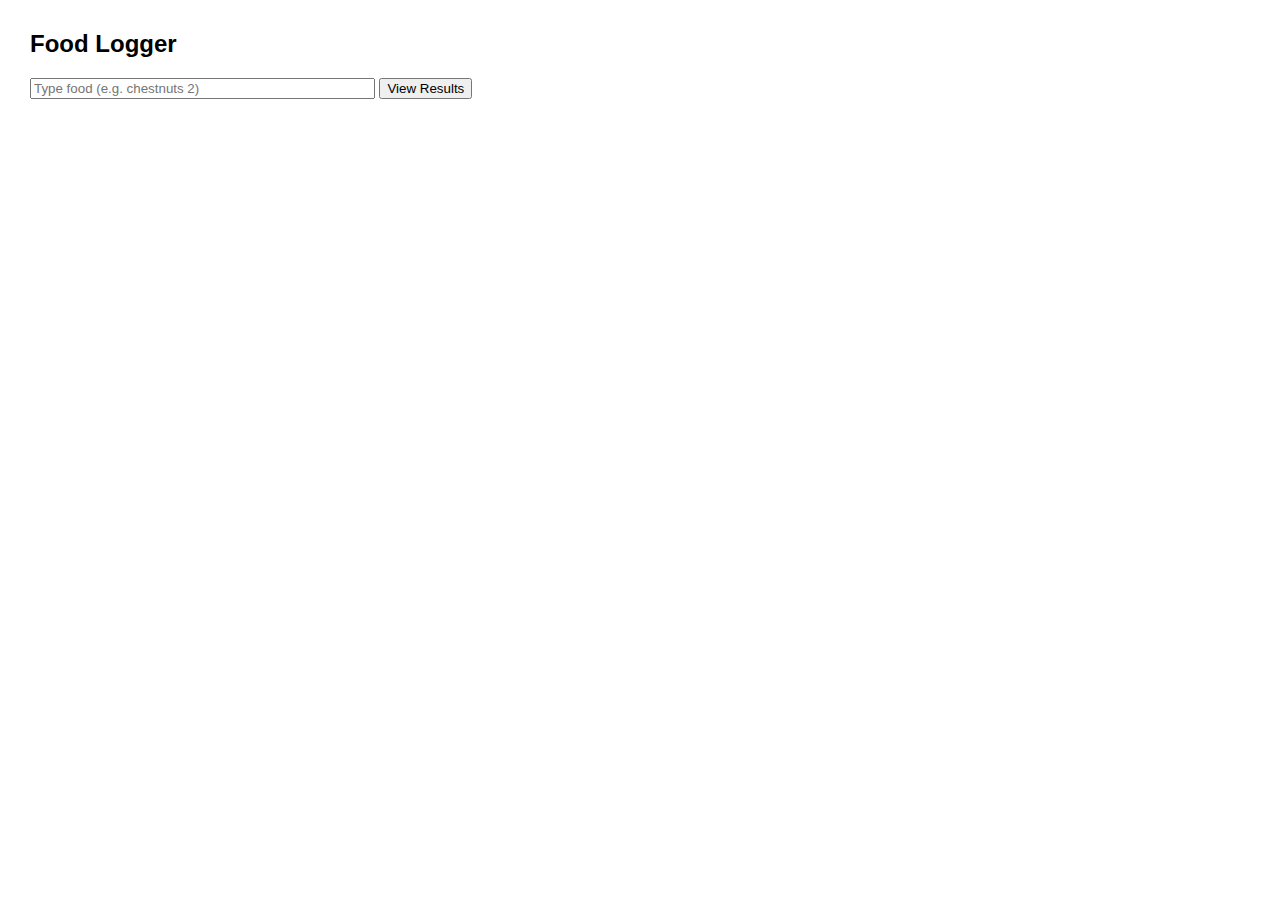
<file: food-logger.html>
<!DOCTYPE html>
<html lang="en">
<head>
  <meta charset="UTF-8">
  <title>Food Logger | Calorie WebApp</title>
  <style>
    body { font-family: Arial, sans-serif; margin: 30px; }
    #suggestions { border: 1px solid #ccc; max-width: 300px; display: none; }
    #suggestions li { padding: 5px; cursor: pointer; }
    #suggestions li:hover { background: #f0f0f0; }
    table, th, td { border: 1px solid black; border-collapse: collapse; padding: 5px; }
  </style>
</head>
<body>
  <h2>Food Logger</h2>
  <p id="welcome"></p>

  <input type="text" id="foodInput" placeholder="Type food (e.g. chestnuts 2)" size="40">
  <ul id="suggestions"></ul>
  <button onclick="searchFood()">View Results</button>
  <div id="results"></div>

  <script>
    // Greet the signed-up user
    const currentUser = JSON.parse(localStorage.getItem('currentUser'));
    if (currentUser && currentUser.name) {
      document.getElementById('welcome').textContent = `Welcome, ${currentUser.name}!`;
    }

    const appId = "bd49c793";
    const appKey = "bf769452419b014d93f45562bb02caee";

    const input = document.getElementById('foodInput');
    const suggestionsEl = document.getElementById('suggestions');
    let suggestions = [];

    input.addEventListener('input', async () => {
      const query = input.value.trim();
      if (!query) { suggestionsEl.style.display = 'none'; return; }
      try {
        const resp = await fetch(`https://trackapi.nutritionix.com/v2/search/instant?query=${encodeURIComponent(query)}`, {
          headers: { "x-app-id": appId, "x-app-key": appKey }
        });
        const data = await resp.json();
        suggestions = [...data.common, ...data.branded].slice(0, 5);
        if (suggestions.length > 0) {
          suggestionsEl.innerHTML = '';
          suggestions.forEach(item => {
            const li = document.createElement('li');
            li.textContent = item.food_name || item.brand_name_item_name;
            li.onclick = () => {
              input.value = li.textContent;
              suggestionsEl.style.display = 'none';
              searchFood();
            };
            suggestionsEl.appendChild(li);
          });
          suggestionsEl.style.display = 'block';
        } else {
          suggestionsEl.style.display = 'none';
        }
      } catch (err) { console.error(err); }
    });

    async function searchFood() {
      const query = input.value.trim();
      if (!query) return;
      try {
        const resp = await fetch("https://trackapi.nutritionix.com/v2/natural/nutrients", {
          method: "POST",
          headers: {
            "Content-Type": "application/json",
            "x-app-id": appId,
            "x-app-key": appKey
          },
          body: JSON.stringify({ query })
        });
        const data = await resp.json();
        if (!data.foods || data.foods.length === 0) {
          results.innerHTML = "<p>No results.</p>";
          return;
        }
        const f = data.foods[0];
        results.innerHTML = `
          <h3>${f.food_name}</h3>
          <table>
            <tr><th>Qty</th><th>Calories</th><th>Protein (g)</th><th>Carbs (g)</th><th>Fat (g)</th></tr>
            <tr>
              <td>${f.serving_qty} ${f.serving_unit}</td>
              <td>${f.nf_calories}</td>
              <td>${f.nf_protein}</td>
              <td>${f.nf_total_carbohydrate}</td>
              <td>${f.nf_total_fat}</td>
            </tr>
          </table>
        `;
      } catch (err) {
        console.error(err);
        results.innerHTML = "<p>Error fetching nutrition info.</p>";
      }
    }
  </script>
</body>
</html>
</file>
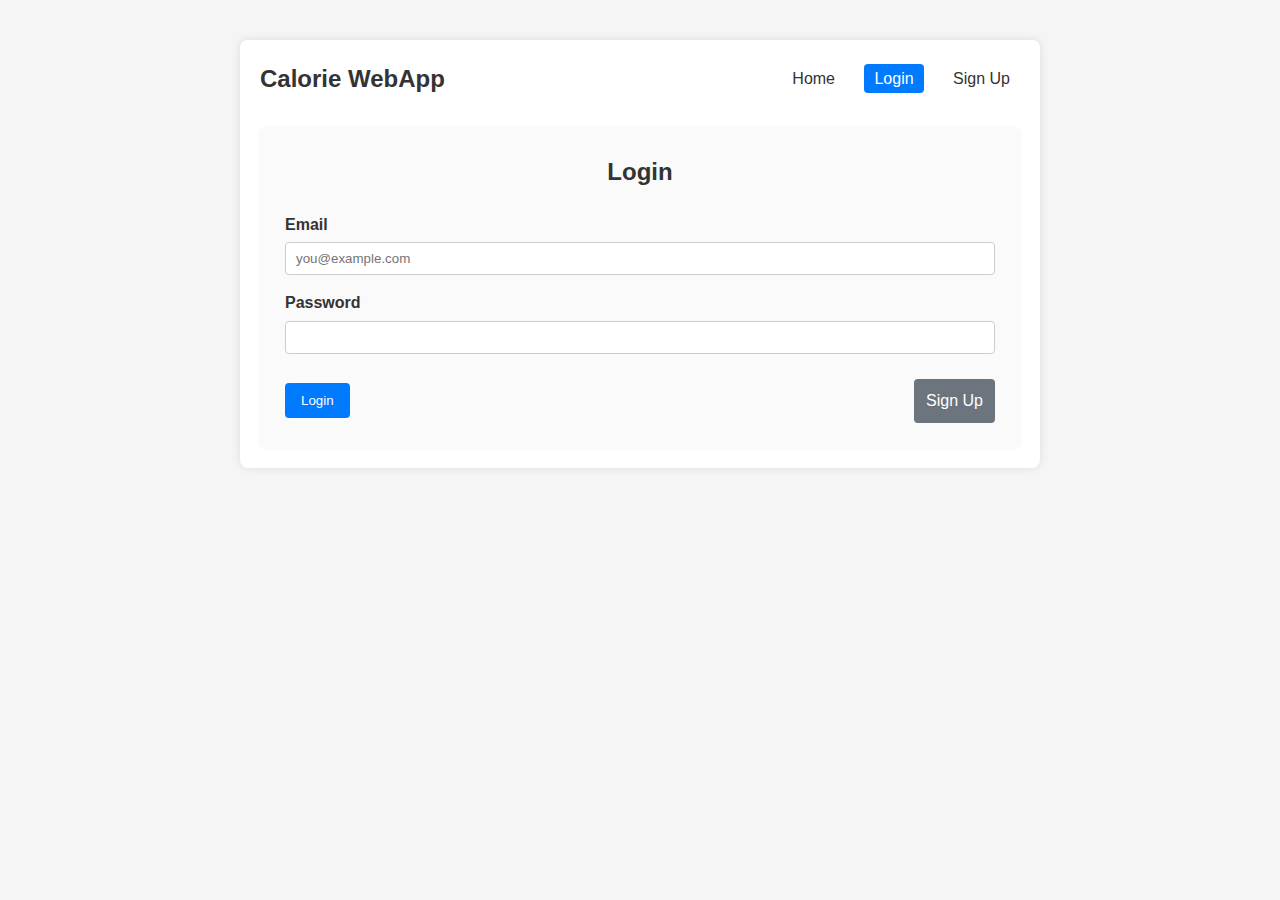
<file: login.html>
<!DOCTYPE html>
<html lang="en">
<head>
  <meta charset="UTF-8">
  <meta name="viewport" content="width=device-width, initial-scale=1.0">
  <title>Login | Calorie WebApp</title>
  <link rel="stylesheet" href="styles.css">
</head>
<body>
  <div class="container">
    <header class="header">
      <div class="brand">Calorie WebApp</div>
      <nav class="nav">
        <a href="index.html">Home</a>
        <a href="login.html" class="active">Login</a>
        <a href="signup.html">Sign Up</a>
      </nav>
    </header>

    <main>
      <div class="card">
        <h2>Login</h2>
        <form id="loginForm" autocomplete="off">
          <div class="form-row">
            <label for="email">Email</label>
            <input type="email" id="email" required placeholder="you@example.com">
          </div>
          <div class="form-row">
            <label for="password">Password</label>
            <input type="password" id="password" required>
          </div>
          <div class="row">
            <button type="submit" class="btn">Login</button>
            <a href="signup.html" class="btn secondary" style="padding:9px 12px;">Sign Up</a>
          </div>
        </form>
      </div>
    </main>
  </div>

  <script>
    document.addEventListener('DOMContentLoaded', () => {
      const form = document.getElementById('loginForm');

      form.addEventListener('submit', (e) => {
        e.preventDefault();

        const email = (document.getElementById('email').value || '').trim().toLowerCase();
        const password = document.getElementById('password').value || '';

        const user = JSON.parse(localStorage.getItem('calorieAppUser'));

        if (!user) {
          alert('No account found. Please sign up first.');
          return;
        }

        if (email === user.email /* && you can add password check */) {
          localStorage.setItem('currentUser', JSON.stringify(user));
          window.location.href = 'food-logger.html';
        } else {
          alert('Incorrect email or password.');
        }
      });
    });
  </script>
</body>
</html>
</file>
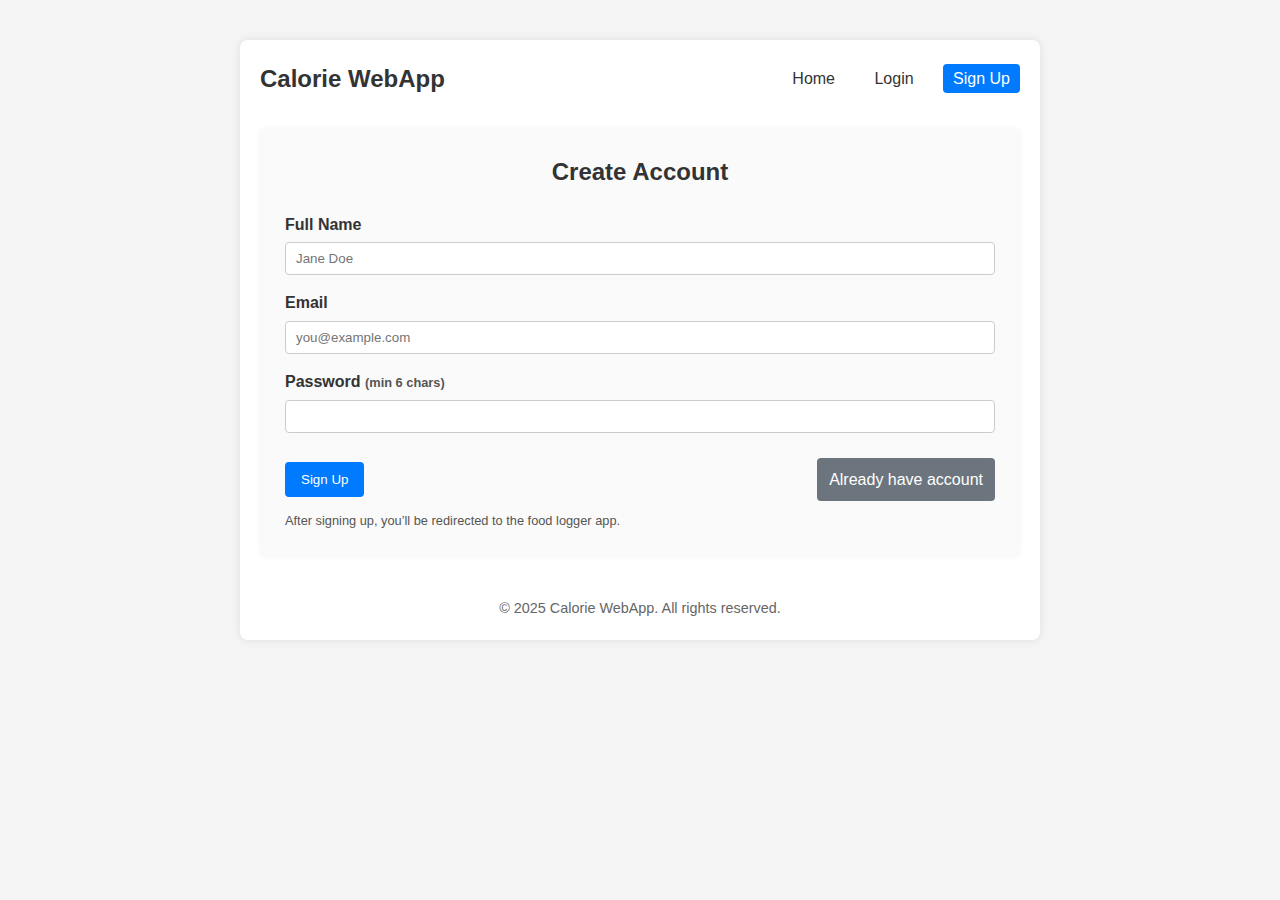
<file: signup.html>
<!DOCTYPE html>
<html lang="en">
<head>
  <meta charset="UTF-8" />
  <meta name="viewport" content="width=device-width, initial-scale=1.0"/>
  <title>Sign Up | Calorie WebApp</title>
  <link rel="stylesheet" href="styles.css">
</head>
<body>
  <div class="container">
    <header class="header">
      <div class="brand">Calorie WebApp</div>
      <nav class="nav">
        <a href="index.html">Home</a>
        <a href="login.html">Login</a>
        <a href="signup.html" class="active">Sign Up</a>
      </nav>
    </header>

    <main>
      <div class="card">
        <h2>Create Account</h2>

        <form id="signupForm" class="form" autocomplete="off">
          <div class="form-row">
            <label for="name">Full Name</label>
            <input type="text" id="name" required placeholder="Jane Doe">
          </div>

          <div class="form-row">
            <label for="email">Email</label>
            <input type="email" id="email" required placeholder="you@example.com">
          </div>

          <div class="form-row">
            <label for="password">Password <span class="small">(min 6 chars)</span></label>
            <input type="password" id="password" minlength="6" required>
          </div>

          <div class="row">
            <button type="submit" class="btn">Sign Up</button>
            <a href="login.html" class="btn secondary" style="padding:9px 12px;">Already have account</a>
          </div>
          <p class="small" style="margin-top:10px">After signing up, you’ll be redirected to the food logger app.</p>
        </form>
      </div>
    </main>

    <footer class="footer">
      <p>&copy; 2025 Calorie WebApp. All rights reserved.</p>
    </footer>
  </div>

  <script>
  document.addEventListener('DOMContentLoaded', () => {
    const form = document.getElementById('signupForm');

    form.addEventListener('submit', (e) => {
      e.preventDefault();

      const name = (document.getElementById('name').value || '').trim();
      const email = (document.getElementById('email').value || '').trim().toLowerCase();
      const password = document.getElementById('password').value || '';

      if (!name || !email) {
        alert('Please enter name and email.');
        return;
      }
      if (password.length < 6) {
        alert('Password must be at least 6 characters.');
        return;
      }

      // Save user info in localStorage
      const user = { name, email, createdAt: new Date().toISOString() };
      try {
        localStorage.setItem('calorieAppUser', JSON.stringify(user));
        localStorage.setItem('currentUser', JSON.stringify(user));
      } catch (err) {
        console.error('localStorage error', err);
      }

      // Redirect to the food logger page (we will create this next)
      window.location.href = 'food-logger.html';
    });
  });
  </script>
</body>
</html>
</file>
<file: styles.css>
/* General Reset */
* {
  box-sizing: border-box;
  margin: 0;
  padding: 0;
}

/* Body */
body {
  font-family: Arial, sans-serif;
  background: #f5f5f5;
  color: #333;
  line-height: 1.6;
}

/* Container */
.container {
  max-width: 800px;
  margin: 40px auto;
  padding: 20px;
  background: #fff;
  border-radius: 8px;
  box-shadow: 0 0 10px rgba(0,0,0,0.1);
}

/* Header */
.header {
  display: flex;
  justify-content: space-between;
  align-items: center;
  margin-bottom: 30px;
}

.brand {
  font-size: 1.5rem;
  font-weight: bold;
}

.nav a {
  text-decoration: none;
  margin-left: 15px;
  color: #333;
  padding: 6px 10px;
  border-radius: 4px;
  transition: background 0.2s;
}

.nav a:hover,
.nav a.active {
  background: #007bff;
  color: #fff;
}

/* Card/Form */
.card {
  background: #fafafa;
  padding: 25px;
  border-radius: 6px;
  box-shadow: 0 0 5px rgba(0,0,0,0.05);
}

h2 {
  margin-bottom: 20px;
  text-align: center;
}

/* Form Rows */
.form-row {
  margin-bottom: 15px;
}

label {
  display: block;
  margin-bottom: 5px;
  font-weight: bold;
}

input[type="text"],
input[type="email"],
input[type="password"] {
  width: 100%;
  padding: 8px 10px;
  border: 1px solid #ccc;
  border-radius: 4px;
}

/* Buttons */
.btn {
  display: inline-block;
  background: #007bff;
  color: #fff;
  border: none;
  padding: 10px 16px;
  border-radius: 4px;
  cursor: pointer;
  text-decoration: none;
  text-align: center;
  margin-top: 10px;
}

.btn:hover {
  background: #0056b3;
}

.btn.secondary {
  background: #6c757d;
}

.btn.secondary:hover {
  background: #565e64;
}

/* Row for multiple buttons */
.row {
  display: flex;
  justify-content: space-between;
  align-items: center;
}

/* Footer */
.footer {
  text-align: center;
  margin-top: 40px;
  font-size: 0.9rem;
  color: #666;
}

/* Small text */
.small {
  font-size: 0.8rem;
  color: #555;
}
</file>
